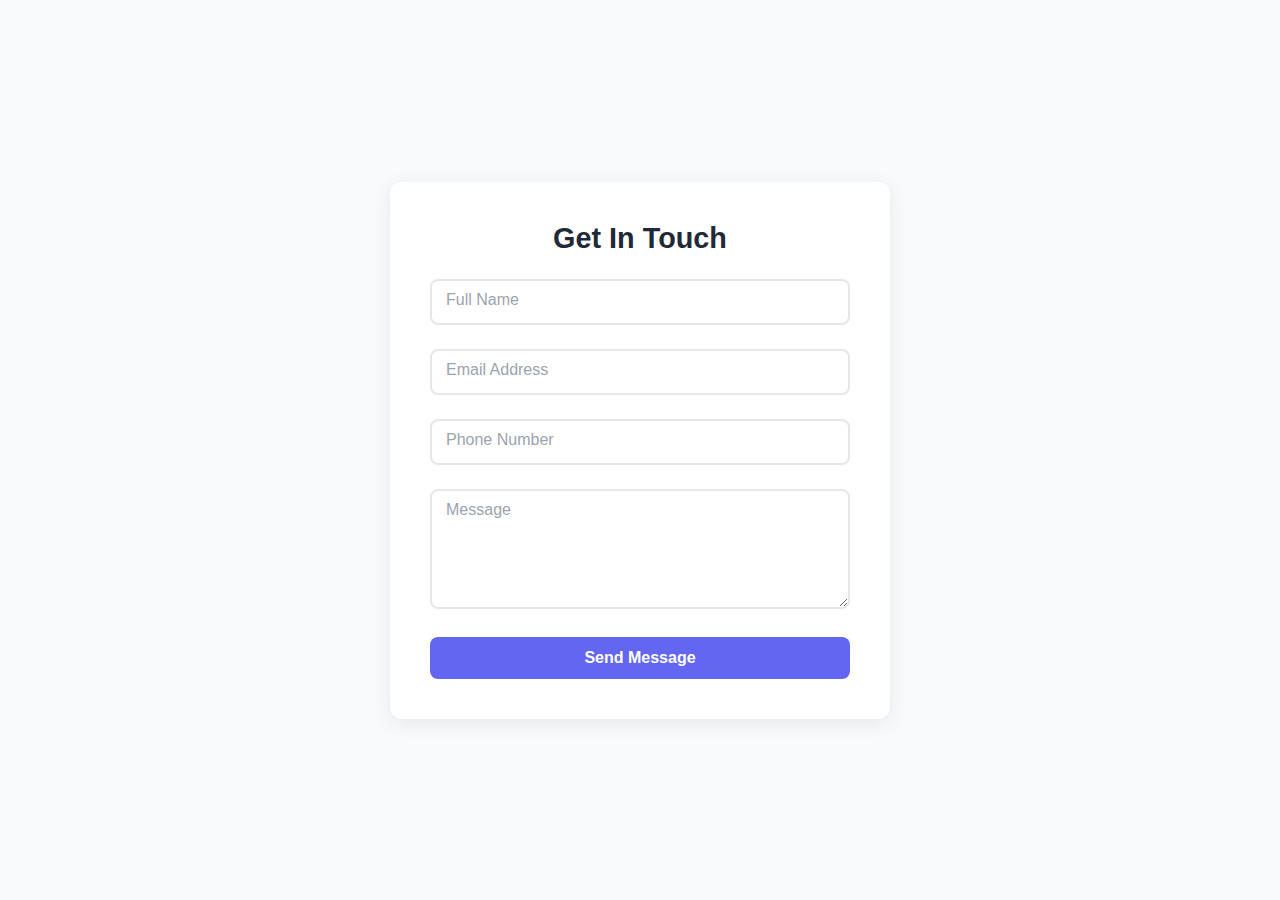
<file: index.html>
<!DOCTYPE html>
<html lang="en">
<head>
    <meta charset="UTF-8">
    <meta name="viewport" content="width=device-width, initial-scale=1.0">
    <title>Form Submission | No Backend*</title>
    <link rel="stylesheet" href="./css/style.css">
</head>
<body>
    <div class="container">
        <div class="form-container">
            <h2>Get In Touch</h2>
            <form action="https://formsubmit.co/YOUR_EMAIL" method="POST" id="contactForm">
                <div class="form-group animate-field">
                    <input type="text" class="form-control" id="name" name="name" required placeholder=" ">
                    <label for="name">Full Name</label>
                </div>
                
                <div class="form-group animate-field">
                    <input type="email" class="form-control" id="email" name="email" required placeholder=" ">
                    <label for="email">Email Address</label>
                </div>
                
                <div class="form-group animate-field">
                    <input type="tel" class="form-control" id="phone" name="phone" required placeholder=" ">
                    <label for="phone">Phone Number</label>
                </div>
                
                <div class="form-group animate-field">
                    <textarea class="form-control" id="message" name="message" required placeholder=" "></textarea>
                    <label for="message">Message</label>
                </div>
                
                <!-- Hidden fields for FormSubmit configuration -->
                <input type="hidden" name="_subject" value="New contact form submission">
                <input type="hidden" name="_captcha" value="false">

                <button type="submit" class="btn">
                    <span class="loading"></span>
                    <span class="btn-text">Send Message</span>
                </button>
            </form>
            
            <div class="success-message">
                Thank you! Your message has been sent successfully.
            </div>
            
            <div class="error-message">
                Oops! Something went wrong. Please try again.
            </div>
        </div>
    </div>

    <script src="./js/script.js"></script>
</body>
</html>
</file>
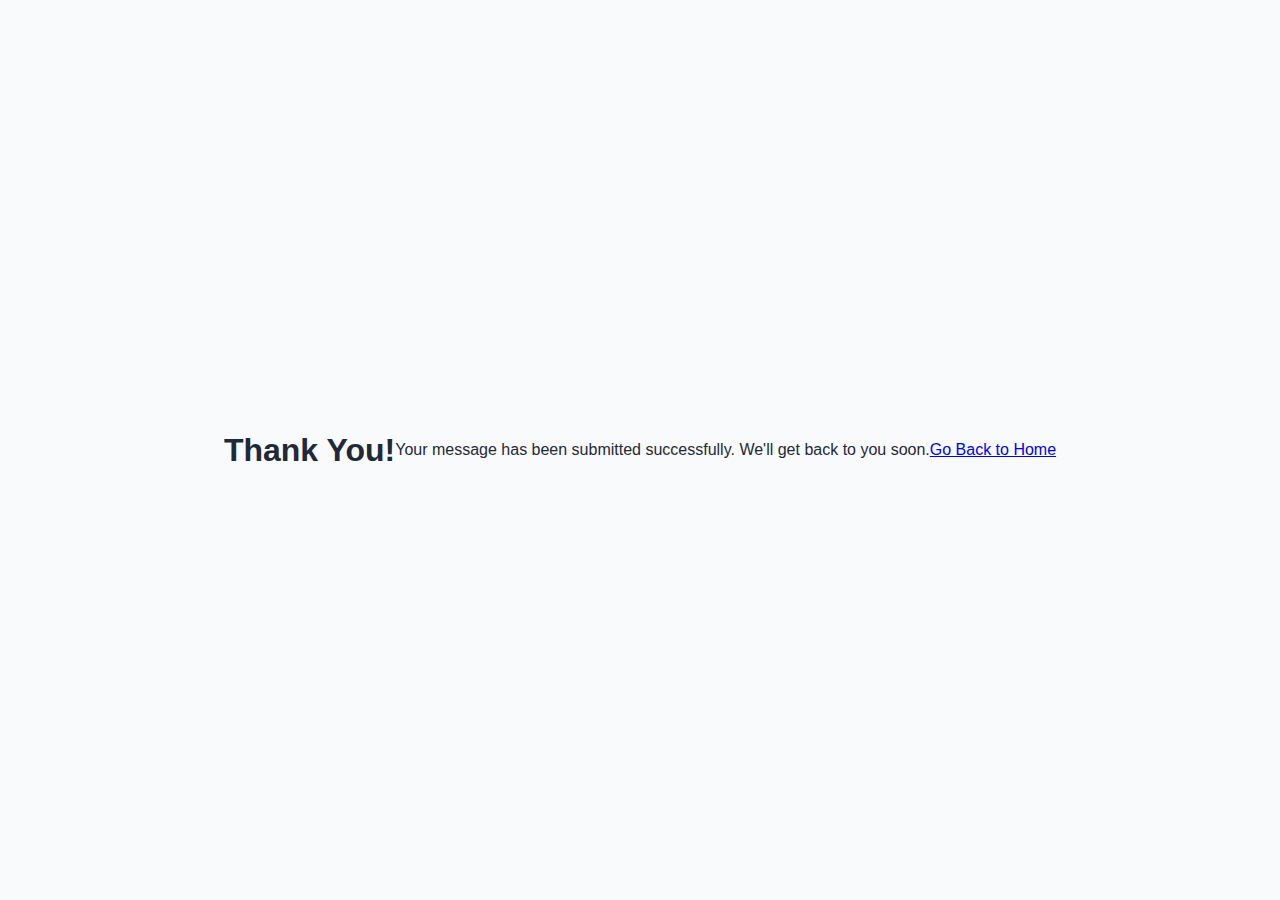
<file: thankyou.html>
<!DOCTYPE html>
<html lang="en">
<head>
  <meta charset="UTF-8" />
  <meta name="viewport" content="width=device-width, initial-scale=1.0" />
  <title>Thank You</title>
  <link rel="stylesheet" href="./css/style.css" />
</head>
<body>
    <h1>Thank You!</h1>
    <p>Your message has been submitted successfully. We'll get back to you soon.</p>
    <a href="index.html">Go Back to Home</a>
</body>
</html>
</file>
<file: css/style.css>
:root {
    --primary-color: #6366f1;
    --primary-hover: #4f46e5;
    --bg-color: #f9fafb;
    --form-bg: #ffffff;
    --text-color: #1f2937;
    --border-color: #e5e7eb;
    --success-color: #10b981;
    --error-color: #ef4444;
}

* {
    margin: 0;
    padding: 0;
    box-sizing: border-box;
    font-family: 'Segoe UI', Tahoma, Geneva, Verdana, sans-serif;
}

body {
    background-color: var(--bg-color);
    color: var(--text-color);
    display: flex;
    justify-content: center;
    align-items: center;
    min-height: 100vh;
    padding: 1rem;
}

.container {
    width: 100%;
    max-width: 500px;
}

.form-container {
    background-color: var(--form-bg);
    border-radius: 12px;
    box-shadow: 0 4px 20px rgba(0, 0, 0, 0.08);
    padding: 2.5rem;
    transition: transform 0.3s ease, box-shadow 0.3s ease;
}

.form-container:hover {
    transform: translateY(-5px);
    box-shadow: 0 8px 30px rgba(0, 0, 0, 0.12);
}

h2 {
    font-size: 1.8rem;
    margin-bottom: 1.5rem;
    color: var(--text-color);
    text-align: center;
}

.form-group {
    margin-bottom: 1.5rem;
    position: relative;
}

label {
    display: block;
    margin-bottom: 0.5rem;
    font-weight: 500;
    color: var(--text-color);
    transform-origin: left;
    transition: all 0.3s ease;
}

.form-control {
    width: 100%;
    padding: 12px 16px;
    border: 2px solid var(--border-color);
    border-radius: 8px;
    font-size: 1rem;
    transition: all 0.3s ease;
}

.form-control:focus {
    outline: none;
    border-color: var(--primary-color);
    box-shadow: 0 0 0 3px rgba(99, 102, 241, 0.2);
}

.form-control:focus + .focus-border {
    transform: scaleX(1);
}

textarea.form-control {
    resize: vertical;
    min-height: 120px;
}

.focus-border {
    position: absolute;
    bottom: 0;
    left: 0;
    width: 100%;
    height: 2px;
    background-color: var(--primary-color);
    transform: scaleX(0);
    transform-origin: 0 0;
    transition: transform 0.3s ease;
}

.btn {
    display: inline-block;
    background-color: var(--primary-color);
    color: white;
    border: none;
    padding: 12px 24px;
    border-radius: 8px;
    font-size: 1rem;
    font-weight: 600;
    cursor: pointer;
    transition: all 0.3s ease;
    width: 100%;
    position: relative;
    overflow: hidden;
}

.btn:hover {
    background-color: var(--primary-hover);
    transform: translateY(-2px);
}

.btn:active {
    transform: translateY(0);
}

.btn:after {
    content: '';
    position: absolute;
    top: 50%;
    left: 50%;
    width: 5px;
    height: 5px;
    background: rgba(255, 255, 255, 0.5);
    opacity: 0;
    border-radius: 100%;
    transform: scale(1, 1) translate(-50%);
    transform-origin: 50% 50%;
}

@keyframes ripple {
    0% {
        transform: scale(0, 0);
        opacity: 0.5;
    }
    100% {
        transform: scale(100, 100);
        opacity: 0;
    }
}

.btn:focus:not(:active)::after {
    animation: ripple 1s ease-out;
}

@media (max-width: 768px) {
    .form-container {
        padding: 1.5rem;
    }
}

.animate-field {
    position: relative;
}

.animate-field label {
    position: absolute;
    top: 12px;
    left: 16px;
    color: #9ca3af;
    pointer-events: none;
    transition: 0.3s ease all;
}

.animate-field input:focus ~ label,
.animate-field input:not(:placeholder-shown) ~ label,
.animate-field textarea:focus ~ label,
.animate-field textarea:not(:placeholder-shown) ~ label {
    top: -10px;
    left: 10px;
    font-size: 0.8rem;
    padding: 0 5px;
    background: white;
    color: var(--primary-color);
}

.success-message,
.error-message {
    padding: 12px;
    border-radius: 8px;
    margin-top: 1rem;
    display: none;
    text-align: center;
    transition: all 0.3s ease;
}

.success-message {
    background-color: rgba(16, 185, 129, 0.1);
    color: var(--success-color);
    border: 1px solid var(--success-color);
}

.error-message {
    background-color: rgba(239, 68, 68, 0.1);
    color: var(--error-color);
    border: 1px solid var(--error-color);
}

.loading {
    display: inline-block;
    width: 20px;
    height: 20px;
    border: 3px solid rgba(255, 255, 255, 0.3);
    border-radius: 50%;
    border-top-color: white;
    animation: spin 1s ease-in-out infinite;
    margin-right: 8px;
    vertical-align: middle;
    display: none;
}

@keyframes spin {
    to {
        transform: rotate(360deg);
    }
}

.form-submitted .btn {
    pointer-events: none;
    opacity: 0.8;
}
</file>
